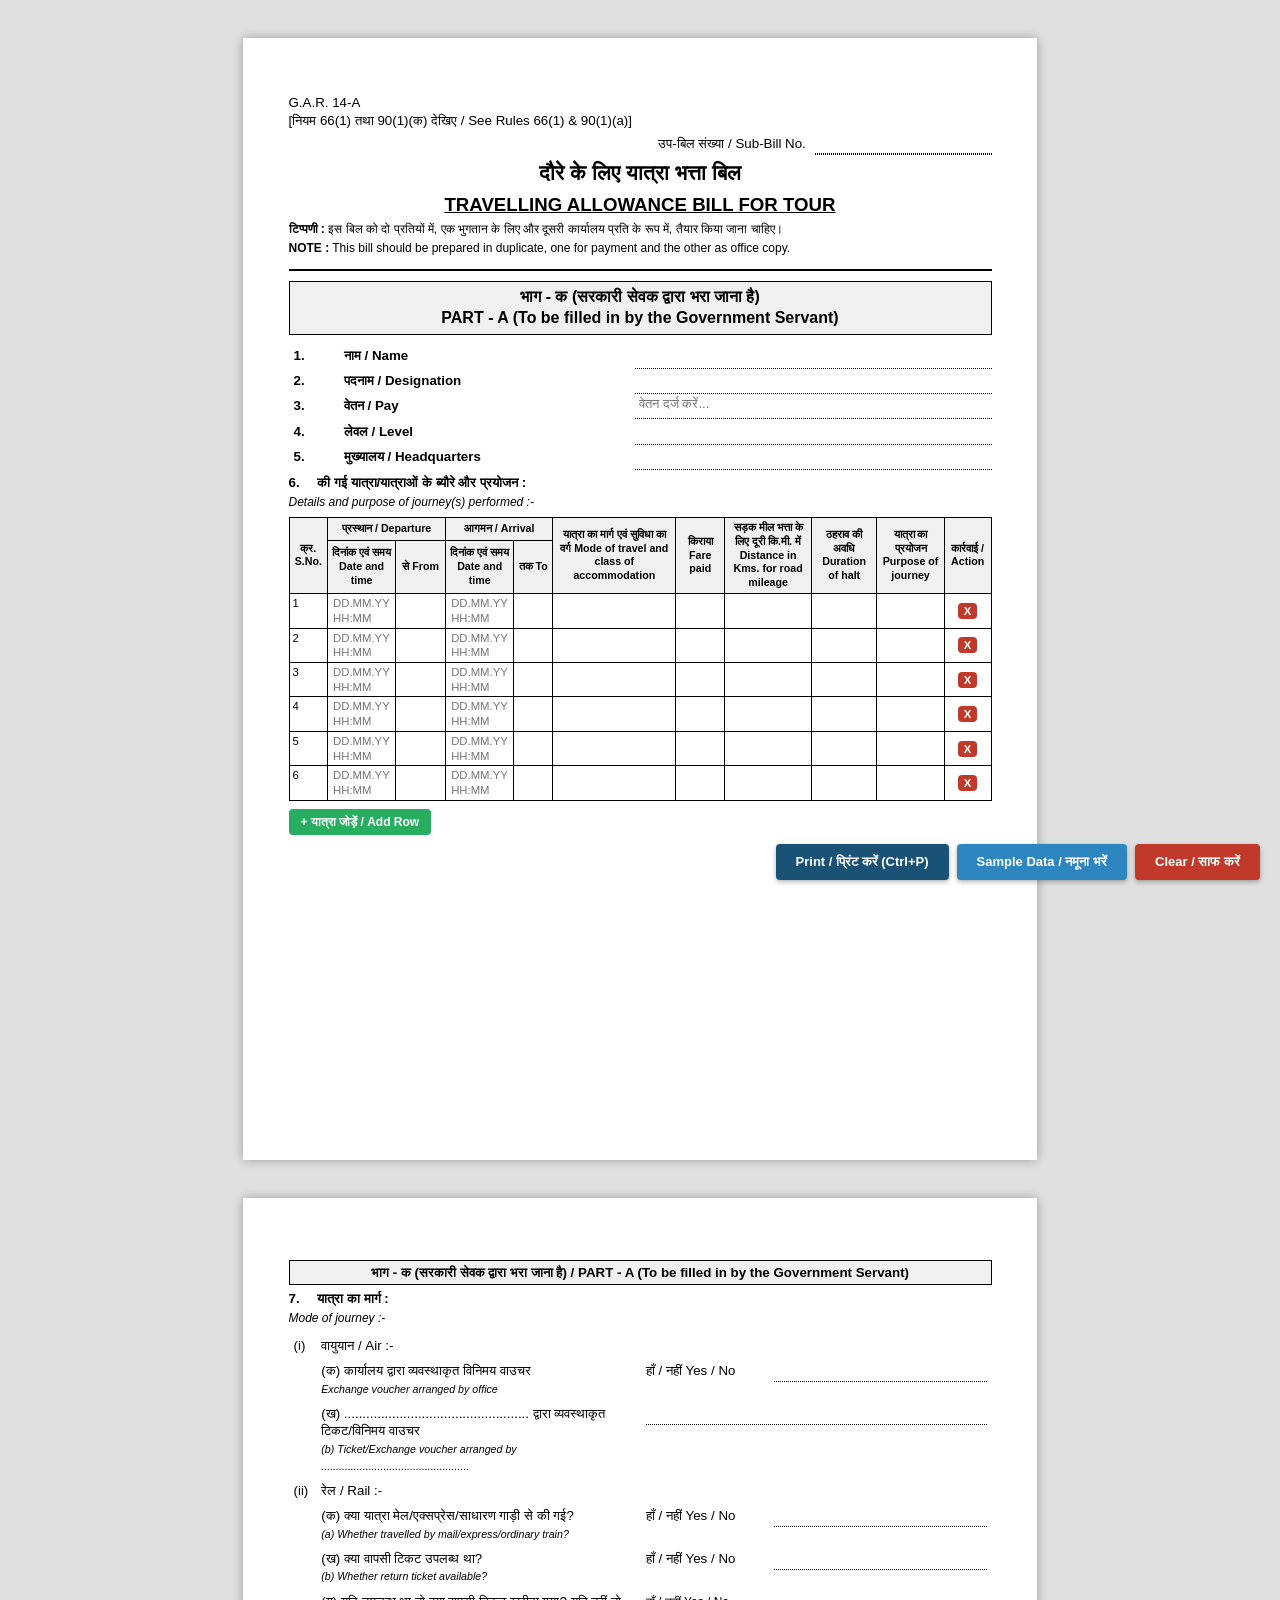
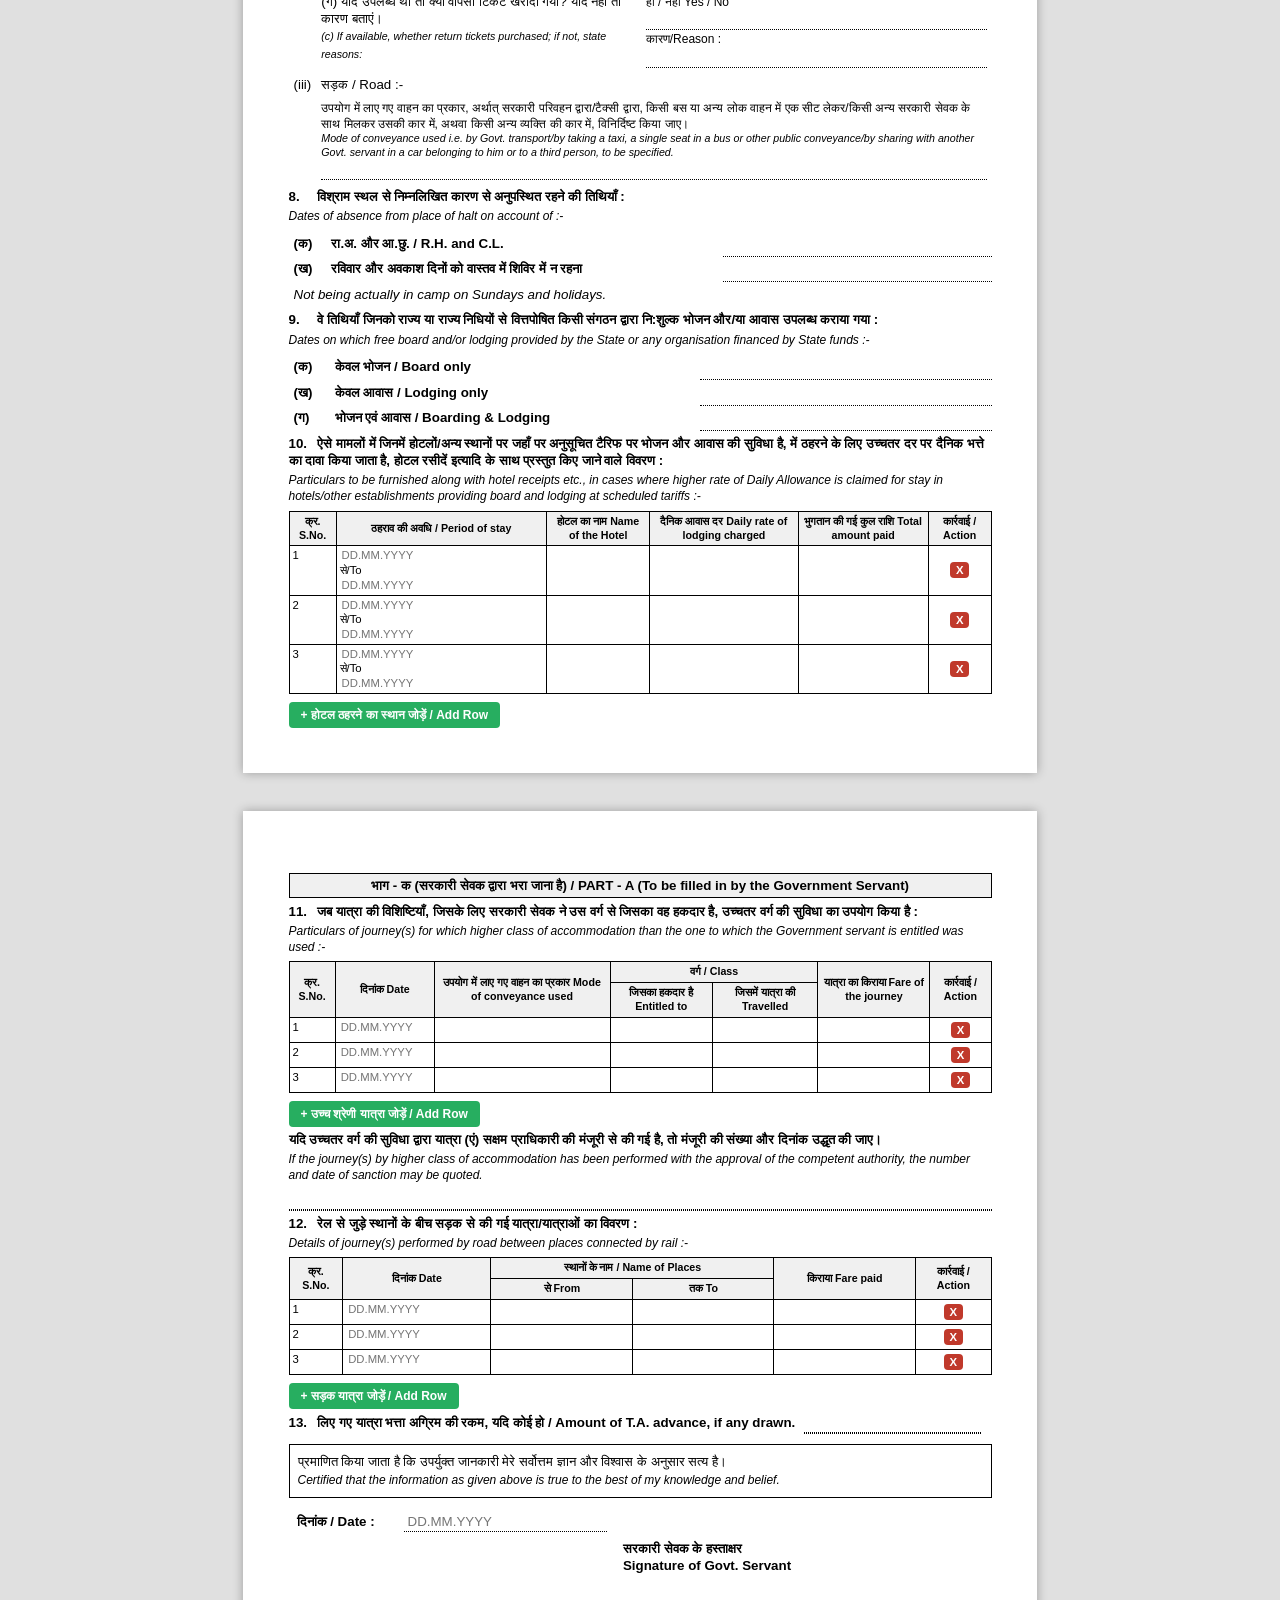
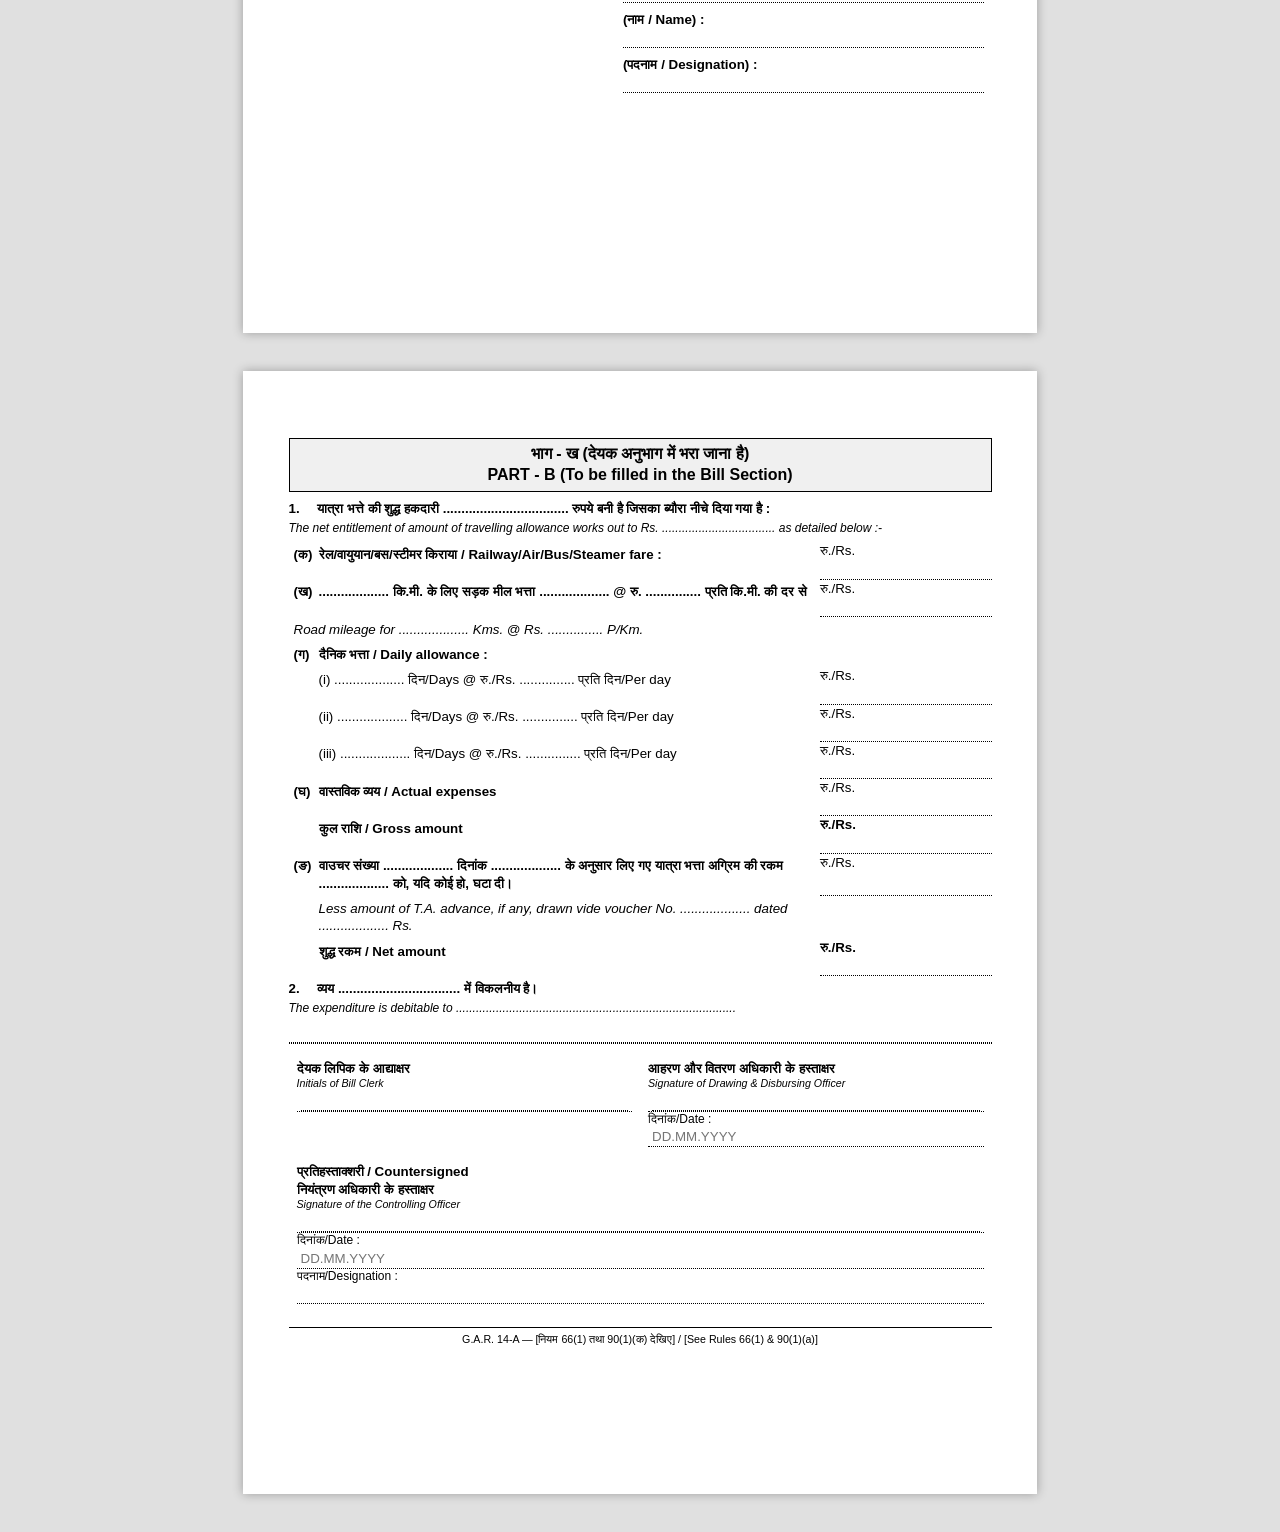
<file: index.html>
<!DOCTYPE html>
<html lang="hi">
<head>
  <meta charset="UTF-8">
  <meta name="viewport" content="width=device-width, initial-scale=1.0">
  <title>दौरे के लिए यात्रा भत्ता बिल - Travelling Allowance Bill for Tour</title>
  <style>
    * {
      margin: 0;
      padding: 0;
      box-sizing: border-box;
    }

    body {
      font-family: 'Noto Sans', 'Nirmala UI', 'Mangal', Arial, sans-serif;
      background: #e0e0e0;
      color: #000;
      font-size: 11pt;
      line-height: 1.3;
    }

    .page {
      width: 210mm;
      min-height: 297mm;
      margin: 10mm auto;
      padding: 15mm 12mm 12mm 12mm;
      background: #fff;
      box-shadow: 0 0 10px rgba(0,0,0,0.3);
      page-break-after: always;
    }

    .form-header {
      text-align: center;
      margin-bottom: 10px;
      border-bottom: 2px solid #000;
      padding-bottom: 10px;
    }

    .form-ref {
      font-size: 10pt;
      text-align: left;
      margin-bottom: 5px;
    }

    .sub-bill {
      text-align: right;
      font-size: 10pt;
      margin-bottom: 5px;
    }

    h1 {
      font-size: 16pt;
      font-weight: bold;
      text-align: center;
      margin: 5px 0;
    }

    h2 {
      font-size: 14pt;
      font-weight: bold;
      text-align: center;
      margin: 5px 0;
      text-decoration: underline;
    }

    .note, .note-en {
      font-size: 9pt;
      text-align: left;
      margin: 3px 0;
    }

    .section-heading {
      font-size: 12pt;
      font-weight: bold;
      text-align: center;
      margin: 10px 0 8px 0;
      padding: 5px;
      border: 1px solid #000;
      background: #f0f0f0;
    }

    .section-heading-sm {
      font-size: 10pt;
      font-weight: bold;
      text-align: center;
      margin: 5px 0;
      padding: 3px;
      border: 1px solid #000;
      background: #f0f0f0;
    }

    .field-group {
      margin: 4px 0;
      font-size: 10pt;
    }

    .field-group-en {
      margin: 2px 0 6px 0;
      font-size: 9pt;
      font-style: italic;
    }

    .field-no {
      font-weight: bold;
      width: 25px;
      display: inline-block;
    }

    .field-label {
      font-weight: bold;
    }

    .field-label-sm {
      font-size: 9pt;
    }

    .field-label-sm-en {
      font-size: 8pt;
      font-style: italic;
    }

    .field-input {
      border-bottom: 1px dotted #000;
      min-width: 80px;
      padding: 0 4px;
    }

    .field-input-inline {
      border-bottom: 1px dotted #000;
      display: inline-block;
      min-width: 150px;
      margin-left: 5px;
    }

    .field-input-wide {
      border-bottom: 1px dotted #000;
      margin: 4px 0;
      width: 100%;
    }

    input {
      border: none;
      border-bottom: 1px dotted #000;
      background: transparent;
      font-family: inherit;
      font-size: 10pt;
      width: 100%;
      padding: 2px 4px;
      outline: none;
    }

    input:focus {
      border-bottom: 1px solid #000;
      background: #f0f8ff;
    }

    table.form-table {
      width: 100%;
      border-collapse: collapse;
      margin: 4px 0;
    }

    table.form-table td {
      padding: 4px 5px;
      border: none;
      font-size: 10pt;
      vertical-align: top;
    }

    table.form-table td.field-input {
      border-bottom: 1px dotted #000;
      padding: 0;
    }

    table.form-table td.field-input input {
      width: 100%;
      border: none;
      padding: 2px 4px;
    }

    table.data-table {
      width: 100%;
      border-collapse: collapse;
      margin: 5px 0;
      font-size: 8.5pt;
    }

    table.data-table th {
      border: 1px solid #000;
      padding: 0;
      font-weight: bold;
      text-align: center;
      background: #f0f0f0;
      font-size: 8pt;
    }
    .th-wrapper {
      position: relative;
      padding: 3px 4px;
      box-sizing: border-box;
      width: 100%;
      height: 100%;
      display: flex;
      align-items: center;
      justify-content: center;
      flex-direction: column;
    }

    table.data-table td {
      border: 1px solid #000;
      padding: 2px 3px;
      vertical-align: top;
    }

    table.data-table td input {
      width: 100%;
      border: none;
      font-size: 8.5pt;
      padding: 1px 2px;
    }

    .certification {
      margin: 10px 0;
      padding: 8px;
      border: 1px solid #000;
      font-size: 10pt;
    }

    .certification .en {
      font-style: italic;
      font-size: 9pt;
      margin-top: 3px;
    }

    .signature-table {
      width: 100%;
      border-collapse: collapse;
      margin: 8px 0;
    }

    .signature-table td {
      padding: 4px 8px;
      border: none;
      font-size: 10pt;
    }

    .signature-table td.field-input input {
      width: 100%;
      border: none;
      border-bottom: 1px dotted #000;
    }

    .signature-table-final {
      width: 100%;
      border-collapse: collapse;
      margin: 8px 0;
    }

    .signature-table-final td {
      padding: 8px;
      border: none;
      font-size: 10pt;
      vertical-align: top;
    }

    .sig-box {
      width: 50%;
    }

    .total-row td, .net-row td {
      font-weight: bold;
      border-top: 2px solid #000;
    }

    .page-footer {
      text-align: center;
      font-size: 8pt;
      margin-top: 15px;
      border-top: 1px solid #000;
      padding-top: 5px;
    }

    /* Column resizer styling */
    table.data-table th {
      position: relative;
    }
    .resizer {
      position: absolute;
      top: 0;
      right: 0;
      width: 6px;
      cursor: col-resize;
      user-select: none;
      height: 100%;
      z-index: 10;
    }
    .resizer:hover, .resizing {
      background: rgba(0, 0, 0, 0.25);
    }

    /* Custom Datepicker Dropdown */
    .datepicker-container {
      position: absolute;
      background: #fff;
      border: 1px solid #ccc;
      box-shadow: 0 4px 10px rgba(0,0,0,0.15);
      border-radius: 4px;
      padding: 8px;
      z-index: 10000;
      font-family: 'Noto Sans', 'Nirmala UI', Arial, sans-serif;
      width: 220px;
      user-select: none;
    }
    .datepicker-header {
      display: flex;
      justify-content: space-between;
      align-items: center;
      margin-bottom: 6px;
      font-weight: bold;
      font-size: 9pt;
    }
    .datepicker-header button {
      background: #eee;
      border: 1px solid #ccc;
      border-radius: 3px;
      cursor: pointer;
      font-weight: bold;
      font-size: 8pt;
      padding: 2px 6px;
    }
    .datepicker-header button:hover {
      background: #ddd;
    }
    .datepicker-grid {
      display: grid;
      grid-template-columns: repeat(7, 1fr);
      gap: 2px;
      text-align: center;
      font-size: 8pt;
    }
    .datepicker-grid div {
      padding: 4px 0;
      border-radius: 3px;
    }
    .datepicker-day-name {
      font-weight: bold;
      color: #555;
    }
    .datepicker-day {
      cursor: pointer;
    }
    .datepicker-day:hover {
      background: #e0f2fe;
    }
    .datepicker-day.selected {
      background: #1a5276;
      color: #fff;
      font-weight: bold;
    }
    .datepicker-day.empty {
      cursor: default;
    }
    .datepicker-day.empty:hover {
      background: none;
    }
    table.data-table td input,
    table.data-table td textarea {
      width: 100%;
      border: none;
      font-size: 8.5pt;
      padding: 1px 2px;
      background: transparent;
      font-family: inherit;
      outline: none;
      box-sizing: border-box;
    }
    table.data-table td textarea {
      resize: none;
      overflow: hidden;
      display: block;
      line-height: 1.25;
    }

    @media print {
      body {
        background: #fff;
      }
      .page {
        width: 100%;
        margin: 0;
        padding: 15mm 12mm 12mm 12mm;
        box-shadow: none;
        page-break-after: always;
      }
      .page:last-child {
        page-break-after: avoid;
      }
      input {
        border-bottom: 1px solid #000;
      }
      input:focus {
        background: transparent;
      }
      @page {
        size: A4;
        margin: 0;
      }
      #action-buttons,
      .no-print {
        display: none !important;
      }
    }
  </style>
</head>
<body>

  <!-- ========== PAGE 1 ========== -->
  <div class="page" id="page1">
    <div class="form-header">
      <div class="form-ref">G.A.R. 14-A<br>[नियम 66(1) तथा 90(1)(क) देखिए / See Rules 66(1) & 90(1)(a)]</div>
      <div class="sub-bill">उप-बिल संख्या / Sub-Bill No. <span class="field-input-inline" style="min-width: 150px; text-align: left;"><input type="text" name="sub_bill_no"></span></div>
      <h1>दौरे के लिए यात्रा भत्ता बिल</h1>
      <h2>TRAVELLING ALLOWANCE BILL FOR TOUR</h2>
      <div class="note">
        <strong>टिप्पणी :</strong> इस बिल को दो प्रतियों में, एक भुगतान के लिए और दूसरी कार्यालय प्रति के रूप में, तैयार किया जाना चाहिए।
      </div>
      <div class="note-en">
        <strong>NOTE :</strong> This bill should be prepared in duplicate, one for payment and the other as office copy.
      </div>
    </div>

    <div class="section-heading">
      भाग - क (सरकारी सेवक द्वारा भरा जाना है)<br>
      PART - A (To be filled in by the Government Servant)
    </div>

    <table class="form-table">
      <tr>
        <td class="field-no">1.</td>
        <td class="field-label">नाम / Name</td>
        <td class="field-input" colspan="3"><input type="text" name="name"></td>
      </tr>
      <tr>
        <td class="field-no">2.</td>
        <td class="field-label">पदनाम / Designation</td>
        <td class="field-input" colspan="3"><input type="text" name="designation"></td>
      </tr>
      <tr>
        <td class="field-no">3.</td>
        <td class="field-label">वेतन / Pay</td>
        <td class="field-input" colspan="3"><input type="text" name="pay" placeholder="वेतन दर्ज करें..."></td>
      </tr>
      <tr>
        <td class="field-no">4.</td>
        <td class="field-label">लेवल / Level</td>
        <td class="field-input" colspan="3"><input type="text" name="level"></td>
      </tr>
      <tr>
        <td class="field-no">5.</td>
        <td class="field-label">मुख्यालय / Headquarters</td>
        <td class="field-input" colspan="3"><input type="text" name="headquarters"></td>
      </tr>
    </table>

    <div class="field-group">
      <span class="field-no">6.</span>
      <span class="field-label">की गई यात्रा/यात्राओं के ब्यौरे और प्रयोजन :</span>
    </div>
    <div class="field-group-en">
      Details and purpose of journey(s) performed :-
    </div>

    <table class="data-table">
      <thead>
        <tr>
          <th rowspan="2">क्र. S.No.</th>
          <th colspan="2">प्रस्थान / Departure</th>
          <th colspan="2">आगमन / Arrival</th>
          <th rowspan="2">यात्रा का मार्ग एवं सुविधा का वर्ग Mode of travel and class of accommodation</th>
          <th rowspan="2">किराया Fare paid</th>
          <th rowspan="2">सड़क मील भत्ता के लिए दूरी कि.मी. में Distance in Kms. for road mileage</th>
          <th rowspan="2">ठहराव की अवधि Duration of halt</th>
          <th rowspan="2">यात्रा का प्रयोजन Purpose of journey</th>
          <th rowspan="2" class="no-print action-header">कार्रवाई / Action</th>
        </tr>
        <tr>
          <th>दिनांक एवं समय Date and time</th>
          <th>से From</th>
          <th>दिनांक एवं समय Date and time</th>
          <th>तक To</th>
        </tr>
      </thead>
      <tbody id="journeyBody">
        <tr>
          <td class="row-sno">1</td>
          <td>
            <input type="text" name="dep_date_1" class="plain-input" placeholder="DD.MM.YYYY" autocomplete="off">
            <input type="text" name="dep_time_1" class="plain-input" placeholder="HH:MM" autocomplete="off">
          </td>
          <td><input type="text" name="dep_from_1"></td>
          <td>
            <input type="text" name="arr_date_1" class="plain-input" placeholder="DD.MM.YYYY" autocomplete="off">
            <input type="text" name="arr_time_1" class="plain-input" placeholder="HH:MM" autocomplete="off">
          </td>
          <td><input type="text" name="arr_to_1"></td>
          <td><input type="text" name="mode_1"></td>
          <td><input type="text" name="fare_1"></td>
          <td><input type="text" name="km_1"></td>
          <td><input type="text" name="halt_1"></td>
          <td><input type="text" name="purpose_1"></td>
          <td class="no-print" style="text-align: center; vertical-align: middle;">
            <button type="button" class="btn-remove" onclick="removeJourneyRow(this)" style="background: #c0392b; color: #fff; border: none; border-radius: 4px; padding: 2px 6px; cursor: pointer; font-weight: bold; font-size: 8.5pt;">X</button>
          </td>
        </tr>
        <tr>
          <td class="row-sno">2</td>
          <td>
            <input type="text" name="dep_date_2" class="plain-input" placeholder="DD.MM.YYYY" autocomplete="off">
            <input type="text" name="dep_time_2" class="plain-input" placeholder="HH:MM" autocomplete="off">
          </td>
          <td><input type="text" name="dep_from_2"></td>
          <td>
            <input type="text" name="arr_date_2" class="plain-input" placeholder="DD.MM.YYYY" autocomplete="off">
            <input type="text" name="arr_time_2" class="plain-input" placeholder="HH:MM" autocomplete="off">
          </td>
          <td><input type="text" name="arr_to_2"></td>
          <td><input type="text" name="mode_2"></td>
          <td><input type="text" name="fare_2"></td>
          <td><input type="text" name="km_2"></td>
          <td><input type="text" name="halt_2"></td>
          <td><input type="text" name="purpose_2"></td>
          <td class="no-print" style="text-align: center; vertical-align: middle;">
            <button type="button" class="btn-remove" onclick="removeJourneyRow(this)" style="background: #c0392b; color: #fff; border: none; border-radius: 4px; padding: 2px 6px; cursor: pointer; font-weight: bold; font-size: 8.5pt;">X</button>
          </td>
        </tr>
        <tr>
          <td class="row-sno">3</td>
          <td>
            <input type="text" name="dep_date_3" class="plain-input" placeholder="DD.MM.YYYY" autocomplete="off">
            <input type="text" name="dep_time_3" class="plain-input" placeholder="HH:MM" autocomplete="off">
          </td>
          <td><input type="text" name="dep_from_3"></td>
          <td>
            <input type="text" name="arr_date_3" class="plain-input" placeholder="DD.MM.YYYY" autocomplete="off">
            <input type="text" name="arr_time_3" class="plain-input" placeholder="HH:MM" autocomplete="off">
          </td>
          <td><input type="text" name="arr_to_3"></td>
          <td><input type="text" name="mode_3"></td>
          <td><input type="text" name="fare_3"></td>
          <td><input type="text" name="km_3"></td>
          <td><input type="text" name="halt_3"></td>
          <td><input type="text" name="purpose_3"></td>
          <td class="no-print" style="text-align: center; vertical-align: middle;">
            <button type="button" class="btn-remove" onclick="removeJourneyRow(this)" style="background: #c0392b; color: #fff; border: none; border-radius: 4px; padding: 2px 6px; cursor: pointer; font-weight: bold; font-size: 8.5pt;">X</button>
          </td>
        </tr>
        <tr>
          <td class="row-sno">4</td>
          <td>
            <input type="text" name="dep_date_4" class="plain-input" placeholder="DD.MM.YYYY" autocomplete="off">
            <input type="text" name="dep_time_4" class="plain-input" placeholder="HH:MM" autocomplete="off">
          </td>
          <td><input type="text" name="dep_from_4"></td>
          <td>
            <input type="text" name="arr_date_4" class="plain-input" placeholder="DD.MM.YYYY" autocomplete="off">
            <input type="text" name="arr_time_4" class="plain-input" placeholder="HH:MM" autocomplete="off">
          </td>
          <td><input type="text" name="arr_to_4"></td>
          <td><input type="text" name="mode_4"></td>
          <td><input type="text" name="fare_4"></td>
          <td><input type="text" name="km_4"></td>
          <td><input type="text" name="halt_4"></td>
          <td><input type="text" name="purpose_4"></td>
          <td class="no-print" style="text-align: center; vertical-align: middle;">
            <button type="button" class="btn-remove" onclick="removeJourneyRow(this)" style="background: #c0392b; color: #fff; border: none; border-radius: 4px; padding: 2px 6px; cursor: pointer; font-weight: bold; font-size: 8.5pt;">X</button>
          </td>
        </tr>
        <tr>
          <td class="row-sno">5</td>
          <td>
            <input type="text" name="dep_date_5" class="plain-input" placeholder="DD.MM.YYYY" autocomplete="off">
            <input type="text" name="dep_time_5" class="plain-input" placeholder="HH:MM" autocomplete="off">
          </td>
          <td><input type="text" name="dep_from_5"></td>
          <td>
            <input type="text" name="arr_date_5" class="plain-input" placeholder="DD.MM.YYYY" autocomplete="off">
            <input type="text" name="arr_time_5" class="plain-input" placeholder="HH:MM" autocomplete="off">
          </td>
          <td><input type="text" name="arr_to_5"></td>
          <td><input type="text" name="mode_5"></td>
          <td><input type="text" name="fare_5"></td>
          <td><input type="text" name="km_5"></td>
          <td><input type="text" name="halt_5"></td>
          <td><input type="text" name="purpose_5"></td>
          <td class="no-print" style="text-align: center; vertical-align: middle;">
            <button type="button" class="btn-remove" onclick="removeJourneyRow(this)" style="background: #c0392b; color: #fff; border: none; border-radius: 4px; padding: 2px 6px; cursor: pointer; font-weight: bold; font-size: 8.5pt;">X</button>
          </td>
        </tr>
        <tr>
          <td class="row-sno">6</td>
          <td>
            <input type="text" name="dep_date_6" class="plain-input" placeholder="DD.MM.YYYY" autocomplete="off">
            <input type="text" name="dep_time_6" class="plain-input" placeholder="HH:MM" autocomplete="off">
          </td>
          <td><input type="text" name="dep_from_6"></td>
          <td>
            <input type="text" name="arr_date_6" class="plain-input" placeholder="DD.MM.YYYY" autocomplete="off">
            <input type="text" name="arr_time_6" class="plain-input" placeholder="HH:MM" autocomplete="off">
          </td>
          <td><input type="text" name="arr_to_6"></td>
          <td><input type="text" name="mode_6"></td>
          <td><input type="text" name="fare_6"></td>
          <td><input type="text" name="km_6"></td>
          <td><input type="text" name="halt_6"></td>
          <td><input type="text" name="purpose_6"></td>
          <td class="no-print" style="text-align: center; vertical-align: middle;">
            <button type="button" class="btn-remove" onclick="removeJourneyRow(this)" style="background: #c0392b; color: #fff; border: none; border-radius: 4px; padding: 2px 6px; cursor: pointer; font-weight: bold; font-size: 8.5pt;">X</button>
          </td>
        </tr>
      </tbody>
    </table>
    <div class="no-print" style="margin-top: 8px; text-align: left;">
      <button type="button" onclick="addJourneyRow()" style="padding: 6px 12px; background: #27ae60; color: #fff; border: none; border-radius: 4px; cursor: pointer; font-size: 9pt; font-weight: bold;">+ यात्रा जोड़ें / Add Row</button>
    </div>
  </div>

  <!-- ========== PAGE 2 ========== -->
  <div class="page" id="page2">
    <div class="section-heading-sm">
      भाग - क (सरकारी सेवक द्वारा भरा जाना है) / PART - A (To be filled in by the Government Servant)
    </div>

    <div class="field-group">
      <span class="field-no">7.</span>
      <span class="field-label">यात्रा का मार्ग :</span>
    </div>
    <div class="field-group-en">Mode of journey :-</div>

    <table class="form-table">
      <tr>
        <td class="field-no-strong">(i)</td>
        <td class="field-label-strong">वायुयान / Air :-</td>
        <td colspan="4"></td>
      </tr>
      <tr>
        <td></td>
        <td class="field-label-sm">
          (क) कार्यालय द्वारा व्यवस्थाकृत विनिमय वाउचर<br>
          <span class="field-label-sm-en">Exchange voucher arranged by office</span>
        </td>
        <td class="field-label-sm">हाँ / नहीं Yes / No</td>
        <td colspan="3"><input type="text" name="exchange_voucher_office"></td>
      </tr>
      <tr>
        <td></td>
        <td class="field-label-sm">
          (ख) .................................................. द्वारा व्यवस्थाकृत टिकट/विनिमय वाउचर<br>
          <span class="field-label-sm-en">(b) Ticket/Exchange voucher arranged by ..................................................</span>
        </td>
        <td colspan="4"><input type="text" name="ticket_arranged_by"></td>
      </tr>
      <tr>
        <td class="field-no-strong">(ii)</td>
        <td class="field-label-strong">रेल / Rail :-</td>
        <td colspan="4"></td>
      </tr>
      <tr>
        <td></td>
        <td class="field-label-sm">
          (क) क्या यात्रा मेल/एक्सप्रेस/साधारण गाड़ी से की गई?<br>
          <span class="field-label-sm-en">(a) Whether travelled by mail/express/ordinary train?</span>
        </td>
        <td class="field-label-sm">हाँ / नहीं Yes / No</td>
        <td colspan="3"><input type="text" name="train_type"></td>
      </tr>
      <tr>
        <td></td>
        <td class="field-label-sm">
          (ख) क्या वापसी टिकट उपलब्ध था?<br>
          <span class="field-label-sm-en">(b) Whether return ticket available?</span>
        </td>
        <td class="field-label-sm">हाँ / नहीं Yes / No</td>
        <td colspan="3"><input type="text" name="return_ticket_avail"></td>
      </tr>
      <tr>
        <td></td>
        <td class="field-label-sm">
          (ग) यदि उपलब्ध था तो क्या वापसी टिकट खरीदा गया? यदि नहीं तो कारण बताएं।<br>
          <span class="field-label-sm-en">(c) If available, whether return tickets purchased; if not, state reasons:</span>
        </td>
        <td colspan="4">
          <span class="field-label-sm">हाँ / नहीं Yes / No</span> <input type="text" name="return_ticket_purchased">
          <span class="field-label-sm">कारण/Reason :</span> <input type="text" name="return_ticket_reason">
        </td>
      </tr>
      <tr>
        <td class="field-no-strong">(iii)</td>
        <td class="field-label-strong">सड़क / Road :-</td>
        <td colspan="4"></td>
      </tr>
      <tr>
        <td></td>
        <td colspan="5">
          <div class="field-label-sm">उपयोग में लाए गए वाहन का प्रकार, अर्थात् सरकारी परिवहन द्वारा/टैक्सी द्वारा, किसी बस या अन्य लोक वाहन में एक सीट लेकर/किसी अन्य सरकारी सेवक के साथ मिलकर उसकी कार में, अथवा किसी अन्य व्यक्ति की कार में, विनिर्दिष्ट किया जाए।</div>
          <div class="field-label-sm-en">Mode of conveyance used i.e. by Govt. transport/by taking a taxi, a single seat in a bus or other public conveyance/by sharing with another Govt. servant in a car belonging to him or to a third person, to be specified.</div>
          <input type="text" name="mode_conveyance">
        </td>
      </tr>
    </table>

    <div class="field-group">
      <span class="field-no">8.</span>
      <span class="field-label">विश्राम स्थल से निम्नलिखित कारण से अनुपस्थित रहने की तिथियाँ :</span>
    </div>
    <div class="field-group-en">Dates of absence from place of halt on account of :-</div>

    <table class="form-table">
      <tr>
        <td class="field-no">(क)</td>
        <td class="field-label">रा.अ. और आ.छु. / R.H. and C.L.</td>
        <td class="field-input"><input type="text" name="rh_cl"></td>
      </tr>
      <tr>
        <td class="field-no">(ख)</td>
        <td class="field-label">रविवार और अवकाश दिनों को वास्तव में शिविर में न रहना</td>
        <td class="field-input"><input type="text" name="sundays_holidays"></td>
      </tr>
      <tr>
        <td colspan="3" class="field-label-sm-en">Not being actually in camp on Sundays and holidays.</td>
      </tr>
    </table>

    <div class="field-group">
      <span class="field-no">9.</span>
      <span class="field-label">वे तिथियाँ जिनको राज्य या राज्य निधियों से वित्तपोषित किसी संगठन द्वारा नि:शुल्क भोजन और/या आवास उपलब्ध कराया गया :</span>
    </div>
    <div class="field-group-en">Dates on which free board and/or lodging provided by the State or any organisation financed by State funds :-</div>

    <table class="form-table">
      <tr>
        <td class="field-no">(क)</td>
        <td class="field-label">केवल भोजन / Board only</td>
        <td class="field-input"><input type="text" name="board_only"></td>
      </tr>
      <tr>
        <td class="field-no">(ख)</td>
        <td class="field-label">केवल आवास / Lodging only</td>
        <td class="field-input"><input type="text" name="lodging_only"></td>
      </tr>
      <tr>
        <td class="field-no">(ग)</td>
        <td class="field-label">भोजन एवं आवास / Boarding & Lodging</td>
        <td class="field-input"><input type="text" name="boarding_lodging"></td>
      </tr>
    </table>

    <div class="field-group">
      <span class="field-no">10.</span>
      <span class="field-label">ऐसे मामलों में जिनमें होटलों/अन्य स्थानों पर जहाँ पर अनुसूचित टैरिफ पर भोजन और आवास की सुविधा है, में ठहरने के लिए उच्चतर दर पर दैनिक भत्ते का दावा किया जाता है, होटल रसीदें इत्यादि के साथ प्रस्तुत किए जाने वाले विवरण :</span>
    </div>
    <div class="field-group-en">Particulars to be furnished along with hotel receipts etc., in cases where higher rate of Daily Allowance is claimed for stay in hotels/other establishments providing board and lodging at scheduled tariffs :-</div>

    <table class="data-table">
      <thead>
        <tr>
          <th>क्र. S.No.</th>
          <th>ठहराव की अवधि / Period of stay</th>
          <th>होटल का नाम Name of the Hotel</th>
          <th>दैनिक आवास दर Daily rate of lodging charged</th>
          <th>भुगतान की गई कुल राशि Total amount paid</th>
          <th class="no-print action-header">कार्रवाई / Action</th>
        </tr>
      </thead>
      <tbody id="hotelBody">
        <tr>
          <td>1</td>
          <td><input type="text" name="hotel_from_1" class="plain-input" placeholder="DD.MM.YYYY" autocomplete="off"> से/To <input type="text" name="hotel_to_1" class="plain-input" placeholder="DD.MM.YYYY" autocomplete="off"></td>
          <td><input type="text" name="hotel_name_1"></td>
          <td><input type="text" name="hotel_rate_1"></td>
          <td><input type="text" name="hotel_total_1"></td>
          <td class="no-print" style="text-align: center; vertical-align: middle;">
            <button type="button" class="btn-remove" onclick="removeHotelRow(this)" style="background: #c0392b; color: #fff; border: none; border-radius: 4px; padding: 2px 6px; cursor: pointer; font-weight: bold; font-size: 8.5pt;">X</button>
          </td>
        </tr>
        <tr>
          <td>2</td>
          <td><input type="text" name="hotel_from_2" class="plain-input" placeholder="DD.MM.YYYY" autocomplete="off"> से/To <input type="text" name="hotel_to_2" class="plain-input" placeholder="DD.MM.YYYY" autocomplete="off"></td>
          <td><input type="text" name="hotel_name_2"></td>
          <td><input type="text" name="hotel_rate_2"></td>
          <td><input type="text" name="hotel_total_2"></td>
          <td class="no-print" style="text-align: center; vertical-align: middle;">
            <button type="button" class="btn-remove" onclick="removeHotelRow(this)" style="background: #c0392b; color: #fff; border: none; border-radius: 4px; padding: 2px 6px; cursor: pointer; font-weight: bold; font-size: 8.5pt;">X</button>
          </td>
        </tr>
        <tr>
          <td>3</td>
          <td><input type="text" name="hotel_from_3" class="plain-input" placeholder="DD.MM.YYYY" autocomplete="off"> से/To <input type="text" name="hotel_to_3" class="plain-input" placeholder="DD.MM.YYYY" autocomplete="off"></td>
          <td><input type="text" name="hotel_name_3"></td>
          <td><input type="text" name="hotel_rate_3"></td>
          <td><input type="text" name="hotel_total_3"></td>
          <td class="no-print" style="text-align: center; vertical-align: middle;">
            <button type="button" class="btn-remove" onclick="removeHotelRow(this)" style="background: #c0392b; color: #fff; border: none; border-radius: 4px; padding: 2px 6px; cursor: pointer; font-weight: bold; font-size: 8.5pt;">X</button>
          </td>
        </tr>
      </tbody>
    </table>
    <div class="no-print" style="margin-top: 8px; text-align: left;">
      <button type="button" onclick="addHotelRow()" style="padding: 6px 12px; background: #27ae60; color: #fff; border: none; border-radius: 4px; cursor: pointer; font-size: 9pt; font-weight: bold;">+ होटल ठहरने का स्थान जोड़ें / Add Row</button>
    </div>
  </div>

  <!-- ========== PAGE 3 ========== -->
  <div class="page" id="page3">
    <div class="section-heading-sm">
      भाग - क (सरकारी सेवक द्वारा भरा जाना है) / PART - A (To be filled in by the Government Servant)
    </div>

    <div class="field-group">
      <span class="field-no">11.</span>
      <span class="field-label">जब यात्रा की विशिष्टियाँ, जिसके लिए सरकारी सेवक ने उस वर्ग से जिसका वह हकदार है, उच्चतर वर्ग की सुविधा का उपयोग किया है :</span>
    </div>
    <div class="field-group-en">Particulars of journey(s) for which higher class of accommodation than the one to which the Government servant is entitled was used :-</div>

    <table class="data-table">
      <thead>
        <tr>
          <th rowspan="2">क्र. S.No.</th>
          <th rowspan="2">दिनांक Date</th>
          <th rowspan="2">उपयोग में लाए गए वाहन का प्रकार Mode of conveyance used</th>
          <th colspan="2">वर्ग / Class</th>
          <th rowspan="2">यात्रा का किराया Fare of the journey</th>
          <th rowspan="2" class="no-print action-header">कार्रवाई / Action</th>
        </tr>
        <tr>
          <th>जिसका हकदार है Entitled to</th>
          <th>जिसमें यात्रा की Travelled</th>
        </tr>
      </thead>
      <tbody id="highClassBody">
        <tr>
          <td>1</td>
          <td><input type="text" name="high_class_date_1" class="plain-input" placeholder="DD.MM.YYYY" autocomplete="off"></td>
          <td><input type="text" name="high_class_mode_1"></td>
          <td><input type="text" name="high_class_entitled_1"></td>
          <td><input type="text" name="high_class_travelled_1"></td>
          <td><input type="text" name="high_class_fare_1"></td>
          <td class="no-print" style="text-align: center; vertical-align: middle;">
            <button type="button" class="btn-remove" onclick="removeHighClassRow(this)" style="background: #c0392b; color: #fff; border: none; border-radius: 4px; padding: 2px 6px; cursor: pointer; font-weight: bold; font-size: 8.5pt;">X</button>
          </td>
        </tr>
        <tr>
          <td>2</td>
          <td><input type="text" name="high_class_date_2" class="plain-input" placeholder="DD.MM.YYYY" autocomplete="off"></td>
          <td><input type="text" name="high_class_mode_2"></td>
          <td><input type="text" name="high_class_entitled_2"></td>
          <td><input type="text" name="high_class_travelled_2"></td>
          <td><input type="text" name="high_class_fare_2"></td>
          <td class="no-print" style="text-align: center; vertical-align: middle;">
            <button type="button" class="btn-remove" onclick="removeHighClassRow(this)" style="background: #c0392b; color: #fff; border: none; border-radius: 4px; padding: 2px 6px; cursor: pointer; font-weight: bold; font-size: 8.5pt;">X</button>
          </td>
        </tr>
        <tr>
          <td>3</td>
          <td><input type="text" name="high_class_date_3" class="plain-input" placeholder="DD.MM.YYYY" autocomplete="off"></td>
          <td><input type="text" name="high_class_mode_3"></td>
          <td><input type="text" name="high_class_entitled_3"></td>
          <td><input type="text" name="high_class_travelled_3"></td>
          <td><input type="text" name="high_class_fare_3"></td>
          <td class="no-print" style="text-align: center; vertical-align: middle;">
            <button type="button" class="btn-remove" onclick="removeHighClassRow(this)" style="background: #c0392b; color: #fff; border: none; border-radius: 4px; padding: 2px 6px; cursor: pointer; font-weight: bold; font-size: 8.5pt;">X</button>
          </td>
        </tr>
      </tbody>
    </table>
    <div class="no-print" style="margin-top: 8px; text-align: left;">
      <button type="button" onclick="addHighClassRow()" style="padding: 6px 12px; background: #27ae60; color: #fff; border: none; border-radius: 4px; cursor: pointer; font-size: 9pt; font-weight: bold;">+ उच्च श्रेणी यात्रा जोड़ें / Add Row</button>
    </div>

    <div class="field-group">
      <span class="field-label">यदि उच्चतर वर्ग की सुविधा द्वारा यात्रा (एं) सक्षम प्राधिकारी की मंजूरी से की गई है, तो मंजूरी की संख्या और दिनांक उद्धृत की जाए।</span>
    </div>
    <div class="field-group-en">If the journey(s) by higher class of accommodation has been performed with the approval of the competent authority, the number and date of sanction may be quoted.</div>
    <div class="field-input-wide"><input type="text" name="sanction_no"></div>

    <div class="field-group">
      <span class="field-no">12.</span>
      <span class="field-label">रेल से जुड़े स्थानों के बीच सड़क से की गई यात्रा/यात्राओं का विवरण :</span>
    </div>
    <div class="field-group-en">Details of journey(s) performed by road between places connected by rail :-</div>

    <table class="data-table">
      <thead>
        <tr>
          <th rowspan="2">क्र. S.No.</th>
          <th rowspan="2">दिनांक Date</th>
          <th colspan="2">स्थानों के नाम / Name of Places</th>
          <th rowspan="2">किराया Fare paid</th>
          <th rowspan="2" class="no-print action-header">कार्रवाई / Action</th>
        </tr>
        <tr>
          <th>से From</th>
          <th>तक To</th>
        </tr>
      </thead>
      <tbody id="roadBody">
        <tr>
          <td>1</td>
          <td><input type="text" name="road_date_1" class="plain-input" placeholder="DD.MM.YYYY" autocomplete="off"></td>
          <td><input type="text" name="road_from_1"></td>
          <td><input type="text" name="road_to_1"></td>
          <td><input type="text" name="road_fare_1"></td>
          <td class="no-print" style="text-align: center; vertical-align: middle;">
            <button type="button" class="btn-remove" onclick="removeRoadRow(this)" style="background: #c0392b; color: #fff; border: none; border-radius: 4px; padding: 2px 6px; cursor: pointer; font-weight: bold; font-size: 8.5pt;">X</button>
          </td>
        </tr>
        <tr>
          <td>2</td>
          <td><input type="text" name="road_date_2" class="plain-input" placeholder="DD.MM.YYYY" autocomplete="off"></td>
          <td><input type="text" name="road_from_2"></td>
          <td><input type="text" name="road_to_2"></td>
          <td><input type="text" name="road_fare_2"></td>
          <td class="no-print" style="text-align: center; vertical-align: middle;">
            <button type="button" class="btn-remove" onclick="removeRoadRow(this)" style="background: #c0392b; color: #fff; border: none; border-radius: 4px; padding: 2px 6px; cursor: pointer; font-weight: bold; font-size: 8.5pt;">X</button>
          </td>
        </tr>
        <tr>
          <td>3</td>
          <td><input type="text" name="road_date_3" class="plain-input" placeholder="DD.MM.YYYY" autocomplete="off"></td>
          <td><input type="text" name="road_from_3"></td>
          <td><input type="text" name="road_to_3"></td>
          <td><input type="text" name="road_fare_3"></td>
          <td class="no-print" style="text-align: center; vertical-align: middle;">
            <button type="button" class="btn-remove" onclick="removeRoadRow(this)" style="background: #c0392b; color: #fff; border: none; border-radius: 4px; padding: 2px 6px; cursor: pointer; font-weight: bold; font-size: 8.5pt;">X</button>
          </td>
        </tr>
      </tbody>
    </table>
    <div class="no-print" style="margin-top: 8px; text-align: left;">
      <button type="button" onclick="addRoadRow()" style="padding: 6px 12px; background: #27ae60; color: #fff; border: none; border-radius: 4px; cursor: pointer; font-size: 9pt; font-weight: bold;">+ सड़क यात्रा जोड़ें / Add Row</button>
    </div>

    <div class="field-group">
      <span class="field-no">13.</span>
      <span class="field-label">लिए गए यात्रा भत्ता अग्रिम की रकम, यदि कोई हो / Amount of T.A. advance, if any drawn.</span>
      <span class="field-input-inline"><input type="text" name="ta_advance"></span>
    </div>

    <div class="certification">
      <p>प्रमाणित किया जाता है कि उपर्युक्त जानकारी मेरे सर्वोत्तम ज्ञान और विश्वास के अनुसार सत्य है।</p>
      <p class="en">Certified that the information as given above is true to the best of my knowledge and belief.</p>
    </div>

    <table class="signature-table">
      <tr>
        <td class="field-label">दिनांक / Date :</td>
        <td class="field-input"><input type="text" name="cert_date" class="plain-input" placeholder="DD.MM.YYYY" autocomplete="off"></td>
        <td></td>
      </tr>
      <tr>
        <td></td>
        <td></td>
        <td class="field-label">सरकारी सेवक के हस्ताक्षर<br>Signature of Govt. Servant</td>
      </tr>
      <tr>
        <td></td>
        <td></td>
        <td class="field-input"><input type="text" name="govt_servant_signature"></td>
      </tr>
      <tr>
        <td></td>
        <td></td>
        <td class="field-label">(नाम / Name) : <input type="text" name="govt_servant_name"></td>
      </tr>
      <tr>
        <td></td>
        <td></td>
        <td class="field-label">(पदनाम / Designation) : <input type="text" name="govt_servant_desig"></td>
      </tr>
    </table>
  </div>

  <!-- ========== PAGE 4 ========== -->
  <div class="page" id="page4">
    <div class="section-heading">
      भाग - ख (देयक अनुभाग में भरा जाना है)<br>
      PART - B (To be filled in the Bill Section)
    </div>

    <div class="field-group">
      <span class="field-no">1.</span>
      <span class="field-label">यात्रा भत्ते की शुद्ध हकदारी .................................. रुपये बनी है जिसका ब्यौरा नीचे दिया गया है :</span>
    </div>
    <div class="field-group-en">The net entitlement of amount of travelling allowance works out to Rs. .................................. as detailed below :-</div>

    <table class="form-table">
      <tr>
        <td class="field-no">(क)</td>
        <td class="field-label">रेल/वायुयान/बस/स्टीमर किराया / Railway/Air/Bus/Steamer fare :</td>
        <td class="field-input">रु./Rs. <input type="text" name="fare_amount"></td>
      </tr>
      <tr>
        <td class="field-no">(ख)</td>
        <td class="field-label">................... कि.मी. के लिए सड़क मील भत्ता ................... @ रु. ............... प्रति कि.मी. की दर से</td>
        <td class="field-input">रु./Rs. <input type="text" name="road_mileage"></td>
      </tr>
      <tr>
        <td colspan="2" class="field-label-sm-en">Road mileage for ................... Kms. @ Rs. ............... P/Km.</td>
        <td></td>
      </tr>
      <tr>
        <td class="field-no">(ग)</td>
        <td class="field-label">दैनिक भत्ता / Daily allowance :</td>
        <td></td>
      </tr>
      <tr>
        <td></td>
        <td class="field-label-sm">(i) ................... दिन/Days @ रु./Rs. ............... प्रति दिन/Per day</td>
        <td class="field-input">रु./Rs. <input type="text" name="daily_allowance_1"></td>
      </tr>
      <tr>
        <td></td>
        <td class="field-label-sm">(ii) ................... दिन/Days @ रु./Rs. ............... प्रति दिन/Per day</td>
        <td class="field-input">रु./Rs. <input type="text" name="daily_allowance_2"></td>
      </tr>
      <tr>
        <td></td>
        <td class="field-label-sm">(iii) ................... दिन/Days @ रु./Rs. ............... प्रति दिन/Per day</td>
        <td class="field-input">रु./Rs. <input type="text" name="daily_allowance_3"></td>
      </tr>
      <tr>
        <td class="field-no">(घ)</td>
        <td class="field-label">वास्तविक व्यय / Actual expenses</td>
        <td class="field-input">रु./Rs. <input type="text" name="actual_expenses"></td>
      </tr>
      <tr class="total-row">
        <td></td>
        <td class="field-label-strong">कुल राशि / Gross amount</td>
        <td class="field-input">रु./Rs. <input type="text" name="gross_amount"></td>
      </tr>
      <tr>
        <td class="field-no">(ङ)</td>
        <td class="field-label">वाउचर संख्या ................... दिनांक ................... के अनुसार लिए गए यात्रा भत्ता अग्रिम की रकम ................... को, यदि कोई हो, घटा दी।</td>
        <td class="field-input">रु./Rs. <input type="text" name="less_advance"></td>
      </tr>
      <tr>
        <td></td>
        <td class="field-label-sm-en">Less amount of T.A. advance, if any, drawn vide voucher No. ................... dated ................... Rs.</td>
        <td></td>
      </tr>
      <tr class="net-row">
        <td></td>
        <td class="field-label-strong">शुद्ध रकम / Net amount</td>
        <td class="field-input">रु./Rs. <input type="text" name="net_amount"></td>
      </tr>
    </table>

    <div class="field-group">
      <span class="field-no">2.</span>
      <span class="field-label">व्यय ................................. में विकलनीय है।</span>
    </div>
    <div class="field-group-en">The expenditure is debitable to ....................................................................................</div>
    <div class="field-input-wide"><input type="text" name="debitable_to"></div>

    <table class="signature-table-final">
      <tr>
        <td class="sig-box">
          <div class="field-label">देयक लिपिक के आद्याक्षर</div>
          <div class="field-label-sm-en">Initials of Bill Clerk</div>
          <div class="field-input"><input type="text" name="bill_clerk_initials"></div>
        </td>
        <td class="sig-box">
          <div class="field-label">आहरण और वितरण अधिकारी के हस्ताक्षर</div>
          <div class="field-label-sm-en">Signature of Drawing & Disbursing Officer</div>
          <div class="field-input"><input type="text" name="ddo_signature"></div>
          <div class="field-label-sm">दिनांक/Date : <input type="text" name="ddo_date" class="plain-input" placeholder="DD.MM.YYYY" autocomplete="off"></div>
        </td>
      </tr>
      <tr>
        <td colspan="2" class="sig-box">
          <div class="field-label">प्रतिहस्ताक्शरी / Countersigned</div>
          <div class="field-label">नियंत्रण अधिकारी के हस्ताक्षर</div>
          <div class="field-label-sm-en">Signature of the Controlling Officer</div>
          <div class="field-input"><input type="text" name="controlling_officer_signature"></div>
          <div class="field-label-sm">दिनांक/Date : <input type="text" name="co_date" class="plain-input" placeholder="DD.MM.YYYY" autocomplete="off"></div>
          <div class="field-label-sm">पदनाम/Designation : <input type="text" name="co_designation"></div>
        </td>
      </tr>
    </table>

    <div class="page-footer">
      <p>G.A.R. 14-A — [नियम 66(1) तथा 90(1)(क) देखिए] / [See Rules 66(1) & 90(1)(a)]</p>
    </div>
  </div>

  <script>
    (function() {
      'use strict';

      // Convert table inputs to auto-resizing textareas dynamically on page load
      function convertTableInputsToTextareas() {
        var inputs = document.querySelectorAll('table.data-table td input[type="text"]:not(.datepicker):not(.plain-input)');
        for (var i = 0; i < inputs.length; i++) {
          (function() {
            var input = inputs[i];
            var textarea = document.createElement('textarea');
            textarea.name = input.name;
            textarea.value = input.value;
            textarea.rows = 1;
            
            if (input.placeholder) {
              textarea.placeholder = input.placeholder;
            }
            
            // Set styles explicitly
            textarea.style.width = '100%';
            textarea.style.border = 'none';
            textarea.style.fontSize = '8.5pt';
            textarea.style.padding = '1px 2px';
            textarea.style.background = 'transparent';
            textarea.style.fontFamily = 'inherit';
            textarea.style.resize = 'none';
            textarea.style.overflow = 'hidden';
            textarea.style.display = 'block';
            textarea.style.minHeight = '20px';
            textarea.style.lineHeight = '1.25';
            textarea.style.outline = 'none';
            
            textarea.addEventListener('focus', function() {
              this.style.background = '#f0f8ff';
            });
            textarea.addEventListener('blur', function() {
              this.style.background = 'transparent';
            });

            textarea.addEventListener('input', function() {
              this.style.height = 'auto';
              this.style.height = this.scrollHeight + 'px';
            });

            input.parentNode.replaceChild(textarea, input);
          })();
        }
      }

      // Initialize conversions
      convertTableInputsToTextareas();

      // Dynamic journey row functions
      function updateRowIndices(tbodyId, prefixList) {
        var tbody = document.getElementById(tbodyId);
        if (!tbody) return;
        var rows = tbody.querySelectorAll('tr');
        rows.forEach(function(row, index) {
          var sNo = index + 1;
          var snoCell = row.querySelector('.row-sno') || row.cells[0];
          if (snoCell) {
            snoCell.textContent = sNo;
          }
          
          prefixList.forEach(function(prefix) {
            var inputs = row.querySelectorAll('[name^="' + prefix + '"]');
            inputs.forEach(function(input) {
              var nameAttr = input.getAttribute('name');
              var newName = nameAttr.replace(/\d+$/, sNo);
              input.setAttribute('name', newName);
            });
          });
        });
      }

      function addRow(tbodyId, prefixList) {
        var tbody = document.getElementById(tbodyId);
        if (!tbody) return;
        var rows = tbody.querySelectorAll('tr');
        if (rows.length === 0) return;
        
        var clone = rows[0].cloneNode(true);
        
        var inputs = clone.querySelectorAll('input, textarea, select');
        inputs.forEach(function(input) {
          input.value = '';
          if (input.tagName.toLowerCase() === 'textarea') {
            input.style.height = 'auto';
          }
        });
        
        tbody.appendChild(clone);
        
        inputs.forEach(function(input) {
          if (input.tagName.toLowerCase() === 'textarea') {
            input.addEventListener('focus', function() {
              this.style.background = '#f0f8ff';
            });
            input.addEventListener('blur', function() {
              this.style.background = 'transparent';
            });
            input.addEventListener('input', function() {
              this.style.height = 'auto';
              this.style.height = this.scrollHeight + 'px';
            });
          }
        });
        
        updateRowIndices(tbodyId, prefixList);
      }

      function removeRow(btn, tbodyId, prefixList) {
        var tbody = document.getElementById(tbodyId);
        if (!tbody) return;
        var rows = tbody.querySelectorAll('tr');
        if (rows.length <= 1) {
          alert('न्यूनतम एक पंक्ति आवश्यक है। / At least one row is required.');
          return;
        }
        var tr = btn.closest('tr');
        if (tr) {
          tr.parentNode.removeChild(tr);
          updateRowIndices(tbodyId, prefixList);
        }
      }

      window.addJourneyRow = function() {
        addRow('journeyBody', ['dep_date_', 'dep_time_', 'dep_from_', 'arr_date_', 'arr_time_', 'arr_to_', 'mode_', 'fare_', 'km_', 'halt_', 'purpose_']);
      };
      window.removeJourneyRow = function(btn) {
        removeRow(btn, 'journeyBody', ['dep_date_', 'dep_time_', 'dep_from_', 'arr_date_', 'arr_time_', 'arr_to_', 'mode_', 'fare_', 'km_', 'halt_', 'purpose_']);
      };

      window.addHotelRow = function() {
        addRow('hotelBody', ['hotel_from_', 'hotel_to_', 'hotel_name_', 'hotel_rate_', 'hotel_total_']);
      };
      window.removeHotelRow = function(btn) {
        removeRow(btn, 'hotelBody', ['hotel_from_', 'hotel_to_', 'hotel_name_', 'hotel_rate_', 'hotel_total_']);
      };

      window.addHighClassRow = function() {
        addRow('highClassBody', ['high_class_date_', 'high_class_mode_', 'high_class_entitled_', 'high_class_travelled_', 'high_class_fare_']);
      };
      window.removeHighClassRow = function(btn) {
        removeRow(btn, 'highClassBody', ['high_class_date_', 'high_class_mode_', 'high_class_entitled_', 'high_class_travelled_', 'high_class_fare_']);
      };

      window.addRoadRow = function() {
        addRow('roadBody', ['road_date_', 'road_from_', 'road_to_', 'road_fare_']);
      };
      window.removeRoadRow = function(btn) {
        removeRow(btn, 'roadBody', ['road_date_', 'road_from_', 'road_to_', 'road_fare_']);
      };

      function fillSampleData() {
        var sampleData = {
          'sub_bill_no': '124-B',
          'name': 'राम कुमार शर्मा / Ram Kumar Sharma',
          'designation': 'अनुभाग अधिकारी / Section Officer',
          'pay': '56100',
          'level': '7',
          'headquarters': 'दिल्ली / Delhi',
          'dep_date_1': '01.07.2026',
          'dep_time_1': '08:00',
          'dep_from_1': 'दिल्ली / Delhi',
          'arr_date_1': '01.07.2026',
          'arr_time_1': '14:00',
          'arr_to_1': 'लखनऊ / Lucknow',
          'mode_1': 'रेल/एसी 3-टियर / Rail/AC 3-Tier',
          'fare_1': '1250.00',
          'km_1': '550',
          'halt_1': '2 दिन / Days',
          'purpose_1': 'निरीक्षण / Inspection',
          'dep_date_2': '03.07.2026',
          'dep_time_2': '16:00',
          'dep_from_2': 'लखनऊ / Lucknow',
          'arr_date_2': '03.07.2026',
          'arr_time_2': '22:00',
          'arr_to_2': 'दिल्ली / Delhi',
          'mode_2': 'रेल/एसी 3-टियर / Rail/AC 3-Tier',
          'fare_2': '1250.00',
          'km_2': '550',
          'halt_2': '',
          'purpose_2': 'वापसी / Return'
        };

        var fields = document.querySelectorAll('input[name], textarea[name]');
        for (var i = 0; i < fields.length; i++) {
          var field = fields[i];
          var name = field.getAttribute('name');
          if (sampleData[name] !== undefined) {
            field.value = sampleData[name];
            if (field.tagName.toLowerCase() === 'textarea') {
              field.style.height = 'auto';
              field.style.height = field.scrollHeight + 'px';
            }
          }
        }
      }

      function clearForm() {
        var fields = document.querySelectorAll('input, textarea');
        for (var i = 0; i < fields.length; i++) {
          fields[i].value = '';
          if (fields[i].tagName.toLowerCase() === 'textarea') {
            fields[i].style.height = 'auto';
          }
        }
      }

      function printForm() {
        window.print();
      }

      var ctrlPressed = false;

      document.addEventListener('keydown', function(e) {
        if (e.key === 'Control') {
          ctrlPressed = true;
        }
        if (e.key === 'p' && ctrlPressed) {
          printForm();
        }
      });

      document.addEventListener('keyup', function(e) {
        if (e.key === 'Control') {
          ctrlPressed = false;
        }
      });

      var btnContainer = document.createElement('div');
      btnContainer.id = 'action-buttons';
      btnContainer.style.cssText = 'position: fixed; bottom: 20px; right: 20px; z-index: 1000; display: flex; gap: 8px;';

      var printBtn = document.createElement('button');
      printBtn.textContent = 'Print / प्रिंट करें (Ctrl+P)';
      printBtn.style.cssText = 'padding: 10px 20px; background: #1a5276; color: #fff; border: none; border-radius: 4px; cursor: pointer; font-size: 13px; font-weight: bold; box-shadow: 0 2px 5px rgba(0,0,0,0.3);';

      var sampleBtn = document.createElement('button');
      sampleBtn.textContent = 'Sample Data / नमूना भरें';
      sampleBtn.style.cssText = 'padding: 10px 20px; background: #2e86c1; color: #fff; border: none; border-radius: 4px; cursor: pointer; font-size: 13px; font-weight: bold; box-shadow: 0 2px 5px rgba(0,0,0,0.3);';

      var clearBtn = document.createElement('button');
      clearBtn.textContent = 'Clear / साफ करें';
      clearBtn.style.cssText = 'padding: 10px 20px; background: #c0392b; color: #fff; border: none; border-radius: 4px; cursor: pointer; font-size: 13px; font-weight: bold; box-shadow: 0 2px 5px rgba(0,0,0,0.3);';

      printBtn.addEventListener('click', printForm);
      sampleBtn.addEventListener('click', fillSampleData);
      clearBtn.addEventListener('click', clearForm);

      btnContainer.appendChild(printBtn);
      btnContainer.appendChild(sampleBtn);
      btnContainer.appendChild(clearBtn);
      document.body.appendChild(btnContainer);

      document.addEventListener('keydown', function(e) {
        if (e.ctrlKey && e.key === 'p') {
          e.preventDefault();
          printForm();
        }
      });

      // Enable drag-resizable columns on all data tables
      function enableColumnResizing() {
        var tables = document.querySelectorAll('table.data-table');
        tables.forEach(function(table) {
          var colgroup = table.querySelector('colgroup');
          if (!colgroup) {
            colgroup = document.createElement('colgroup');
            var firstRow = table.querySelector('tbody tr');
            if (!firstRow) return;
            var cellCount = firstRow.querySelectorAll('td').length;
            for (var i = 0; i < cellCount; i++) {
              var col = document.createElement('col');
              colgroup.appendChild(col);
            }
            table.insertBefore(colgroup, table.firstChild);
          }
          
          var grid = [];
          var rows = table.querySelectorAll('thead tr');
          rows.forEach(function(tr, rowIndex) {
            var colIndex = 0;
            var ths = tr.querySelectorAll('th');
            ths.forEach(function(th) {
              while (grid[rowIndex] && grid[rowIndex][colIndex]) {
                colIndex++;
              }
              
              var rowspan = parseInt(th.getAttribute('rowspan'), 10) || 1;
              var colspan = parseInt(th.getAttribute('colspan'), 10) || 1;
              
              for (var r = 0; r < rowspan; r++) {
                if (!grid[rowIndex + r]) grid[rowIndex + r] = [];
                for (var c = 0; c < colspan; c++) {
                  grid[rowIndex + r][colIndex + c] = th;
                }
              }
              
              th.dataset.colIndex = colIndex;
              th.dataset.colspan = colspan;
              
              colIndex += colspan;
            });
          });
          
          var allThs = table.querySelectorAll('thead th');
          allThs.forEach(function(th) {
            var wrapper = th.querySelector('.th-wrapper');
            if (!wrapper) {
              wrapper = document.createElement('div');
              wrapper.classList.add('th-wrapper');
              while (th.firstChild) {
                wrapper.appendChild(th.firstChild);
              }
              th.appendChild(wrapper);
            }
          });
          
          allThs.forEach(function(th) {
            var colIndex = parseInt(th.dataset.colIndex, 10);
            var colspan = parseInt(th.dataset.colspan, 10);
            if (colspan > 1) return;
            if (th.classList.contains('action-header') || th.classList.contains('no-print')) return;
            if (th.querySelector('.resizer')) return;
            
            var resizer = document.createElement('div');
            resizer.classList.add('resizer');
            resizer.classList.add('no-print');
            
            var wrapper = th.querySelector('.th-wrapper');
            wrapper.appendChild(resizer);
            
            var startX, startWidth;
            var colsInGroup = colgroup.querySelectorAll('col');
            var targetCol = colsInGroup[colIndex];
            
            resizer.addEventListener('mousedown', function(e) {
              startX = e.pageX;
              startWidth = targetCol.offsetWidth || th.offsetWidth;
              resizer.classList.add('resizing');
              
              table.style.tableLayout = 'fixed';
              
              colsInGroup.forEach(function(c, idx) {
                if (!c.style.width) {
                  var relativeTh = grid[grid.length - 1][idx];
                  c.style.width = (relativeTh ? relativeTh.offsetWidth : 100) + 'px';
                }
              });
              
              var onMouseMove = function(e) {
                var width = startWidth + (e.pageX - startX);
                if (width < 30) width = 30;
                targetCol.style.width = width + 'px';
              };
              
              var onMouseUp = function() {
                resizer.classList.remove('resizing');
                document.removeEventListener('mousemove', onMouseMove);
                document.removeEventListener('mouseup', onMouseUp);
              };
              
              document.addEventListener('mousemove', onMouseMove);
              document.addEventListener('mouseup', onMouseUp);
            });
          });
        });
      }

      enableColumnResizing();

      // Custom Calendar Datepicker logic
      var activeInput = null;
      var datepickerDiv = null;
      var currentMonth = new Date().getMonth();
      var currentYear = new Date().getFullYear();

      function showDatepicker(input) {
        activeInput = input;
        if (!datepickerDiv) {
          datepickerDiv = document.createElement('div');
          datepickerDiv.classList.add('datepicker-container');
          datepickerDiv.classList.add('no-print');
          document.body.appendChild(datepickerDiv);
        }
        
        // Parse current value (expects DD.MM.YYYY on line 1)
        var parts = input.value.split('\n')[0].split('.');
        if (parts.length === 3) {
          var d = parseInt(parts[0], 10);
          var m = parseInt(parts[1], 10) - 1;
          var y = parseInt(parts[2], 10);
          if (!isNaN(d) && !isNaN(m) && !isNaN(y)) {
            currentMonth = m;
            currentYear = y;
          }
        } else {
          var now = new Date();
          currentMonth = now.getMonth();
          currentYear = now.getFullYear();
        }
        
        renderDatepicker();
        
        var rect = input.getBoundingClientRect();
        var scrollLeft = window.pageXOffset || document.documentElement.scrollLeft;
        var scrollTop = window.pageYOffset || document.documentElement.scrollTop;
        datepickerDiv.style.left = (rect.left + scrollLeft) + 'px';
        datepickerDiv.style.top = (rect.bottom + scrollTop + 2) + 'px';
        datepickerDiv.style.display = 'block';
      }

      function renderDatepicker() {
        if (!datepickerDiv) return;
        datepickerDiv.innerHTML = '';
        
        var header = document.createElement('div');
        header.classList.add('datepicker-header');
        
        var prevBtn = document.createElement('button');
        prevBtn.innerHTML = '&#9664;';
        prevBtn.onclick = function(e) {
          e.stopPropagation();
          changeMonth(-1);
        };
        
        var nextBtn = document.createElement('button');
        nextBtn.innerHTML = '&#9654;';
        nextBtn.onclick = function(e) {
          e.stopPropagation();
          changeMonth(1);
        };
        
        var monthsHindi = ["जनवरी", "फ़रवरी", "मार्च", "अप्रैल", "मई", "जून", "जुलाई", "अगस्त", "सितम्बर", "अक्टूबर", "नवम्बर", "दिसम्बर"];
        var monthsEng = ["Jan", "Feb", "Mar", "Apr", "May", "Jun", "Jul", "Aug", "Sep", "Oct", "Nov", "Dec"];
        var titleText = monthsHindi[currentMonth] + " / " + monthsEng[currentMonth] + " " + currentYear;
        var title = document.createElement('span');
        title.textContent = titleText;
        
        header.appendChild(prevBtn);
        header.appendChild(title);
        header.appendChild(nextBtn);
        datepickerDiv.appendChild(header);
        
        var grid = document.createElement('div');
        grid.classList.add('datepicker-grid');
        
        var dayNames = ["Su", "Mo", "Tu", "We", "Th", "Fr", "Sa"];
        dayNames.forEach(function(name) {
          var dayNameDiv = document.createElement('div');
          dayNameDiv.classList.add('datepicker-day-name');
          dayNameDiv.textContent = name;
          grid.appendChild(dayNameDiv);
        });
        
        var firstDay = new Date(currentYear, currentMonth, 1).getDay();
        for (var i = 0; i < firstDay; i++) {
          var emptyDiv = document.createElement('div');
          emptyDiv.classList.add('datepicker-day');
          emptyDiv.classList.add('empty');
          grid.appendChild(emptyDiv);
        }
        
        var daysInMonth = new Date(currentYear, currentMonth + 1, 0).getDate();
        for (var day = 1; day <= daysInMonth; day++) {
          (function(d) {
            var dayDiv = document.createElement('div');
            dayDiv.classList.add('datepicker-day');
            dayDiv.textContent = d;
            
            var formattedDate = pad(d) + '.' + pad(currentMonth + 1) + '.' + currentYear;
            if (activeInput && activeInput.value.split('\n')[0] === formattedDate) {
              dayDiv.classList.add('selected');
            }
            
            dayDiv.onclick = function(e) {
              e.stopPropagation();
              if (activeInput) {
                var lines = activeInput.value.split('\n');
                var timePart = '';
                if (lines.length > 1) {
                  timePart = lines.slice(1).join('\n');
                }
                activeInput.value = formattedDate + '\n' + timePart;
                
                var event = document.createEvent('HTMLEvents');
                event.initEvent('change', true, false);
                activeInput.dispatchEvent(event);
                
                var inputEvent = document.createEvent('HTMLEvents');
                inputEvent.initEvent('input', true, false);
                activeInput.dispatchEvent(inputEvent);
                
                hideDatepicker();
              }
            };
            grid.appendChild(dayDiv);
          })(day);
        }
        
        datepickerDiv.appendChild(grid);
      }

      function changeMonth(dir) {
        currentMonth += dir;
        if (currentMonth < 0) {
          currentMonth = 11;
          currentYear -= 1;
        } else if (currentMonth > 11) {
          currentMonth = 0;
          currentYear += 1;
        }
        renderDatepicker();
      }

      function hideDatepicker() {
        if (datepickerDiv) {
          datepickerDiv.style.display = 'none';
        }
        activeInput = null;
      }

      function pad(n) {
        return n < 10 ? '0' + n : n;
      }

      document.addEventListener('click', function(e) {
        if (datepickerDiv && datepickerDiv.style.display === 'block') {
          if (!datepickerDiv.contains(e.target) && e.target !== activeInput) {
            hideDatepicker();
          }
        }
      });

      document.addEventListener('input', function(e) {
        if (e.target.tagName.toLowerCase() === 'textarea') {
          e.target.style.height = 'auto';
          e.target.style.height = e.target.scrollHeight + 'px';
        }
      });

      window.showDatepicker = showDatepicker;

      console.log('TA Bill Form loaded. Use Ctrl+P to print.');
    })();
  </script>
</body>
</html>
</file>
